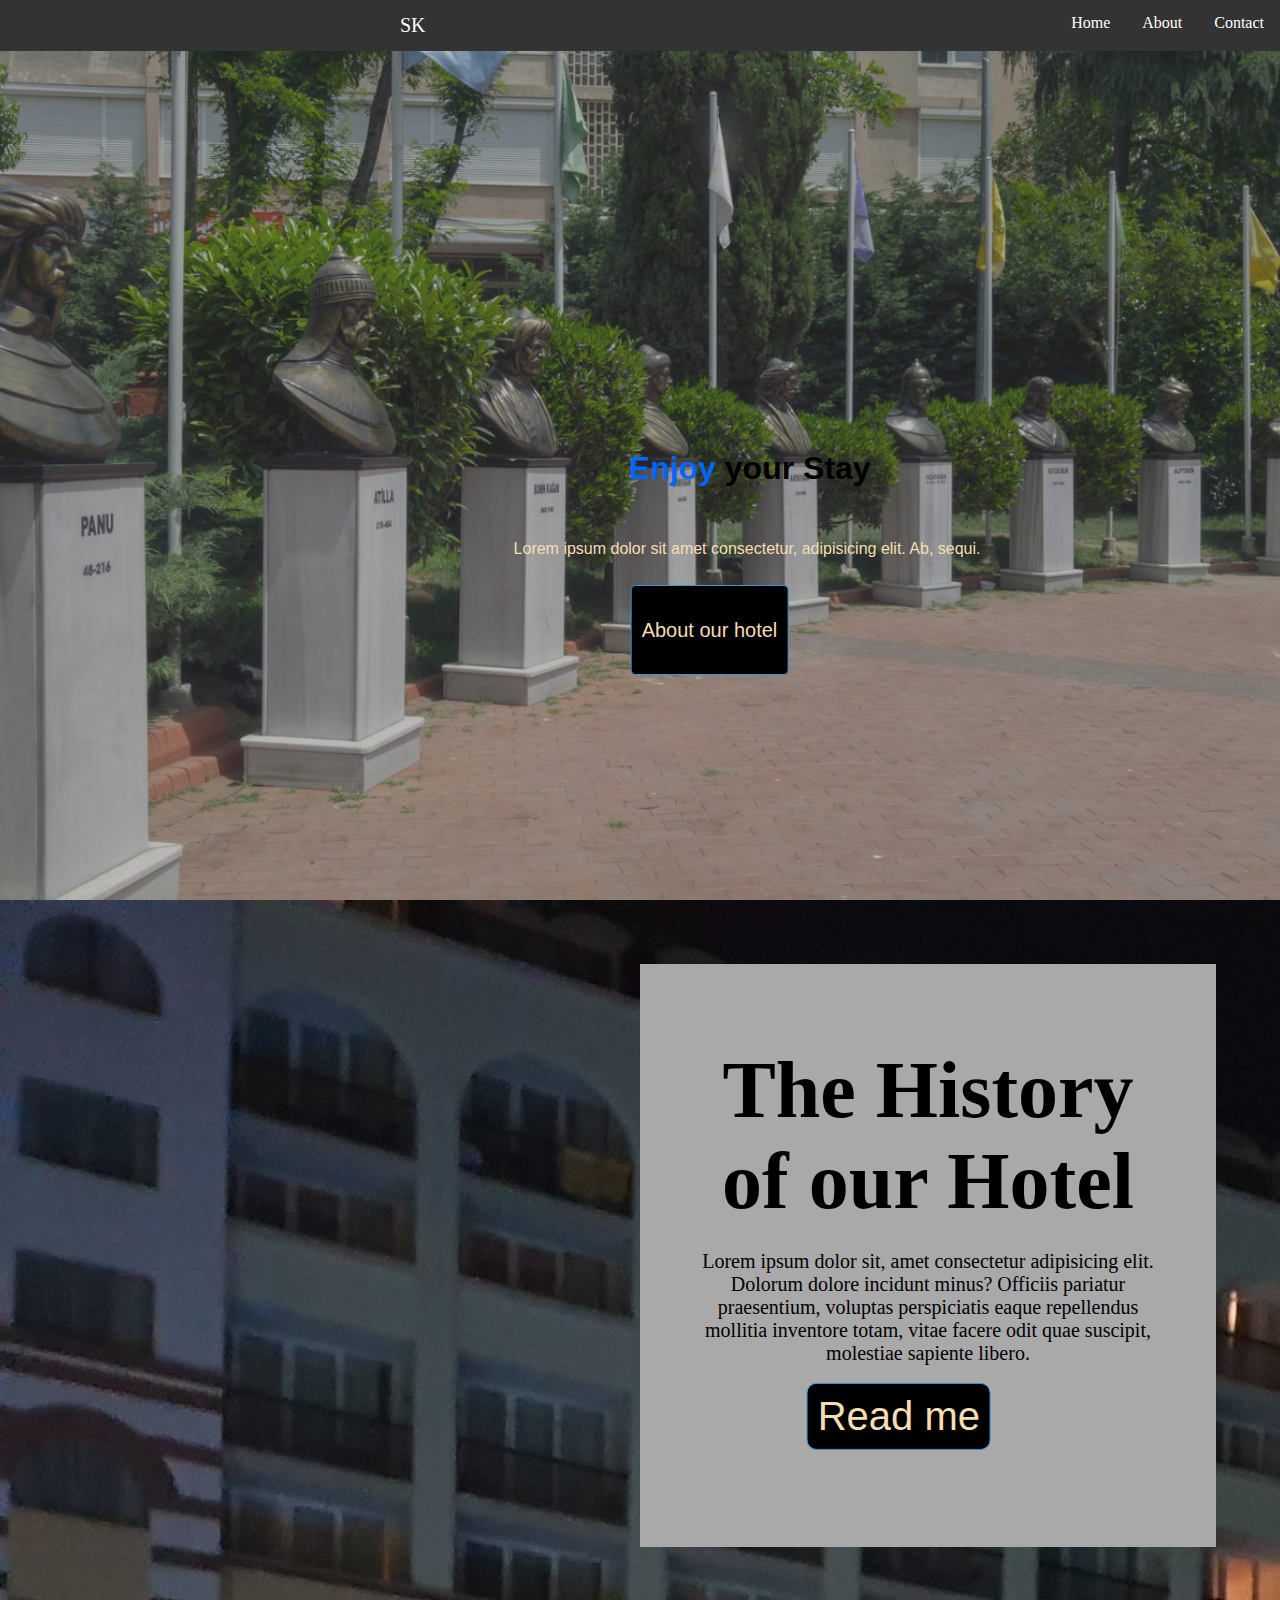
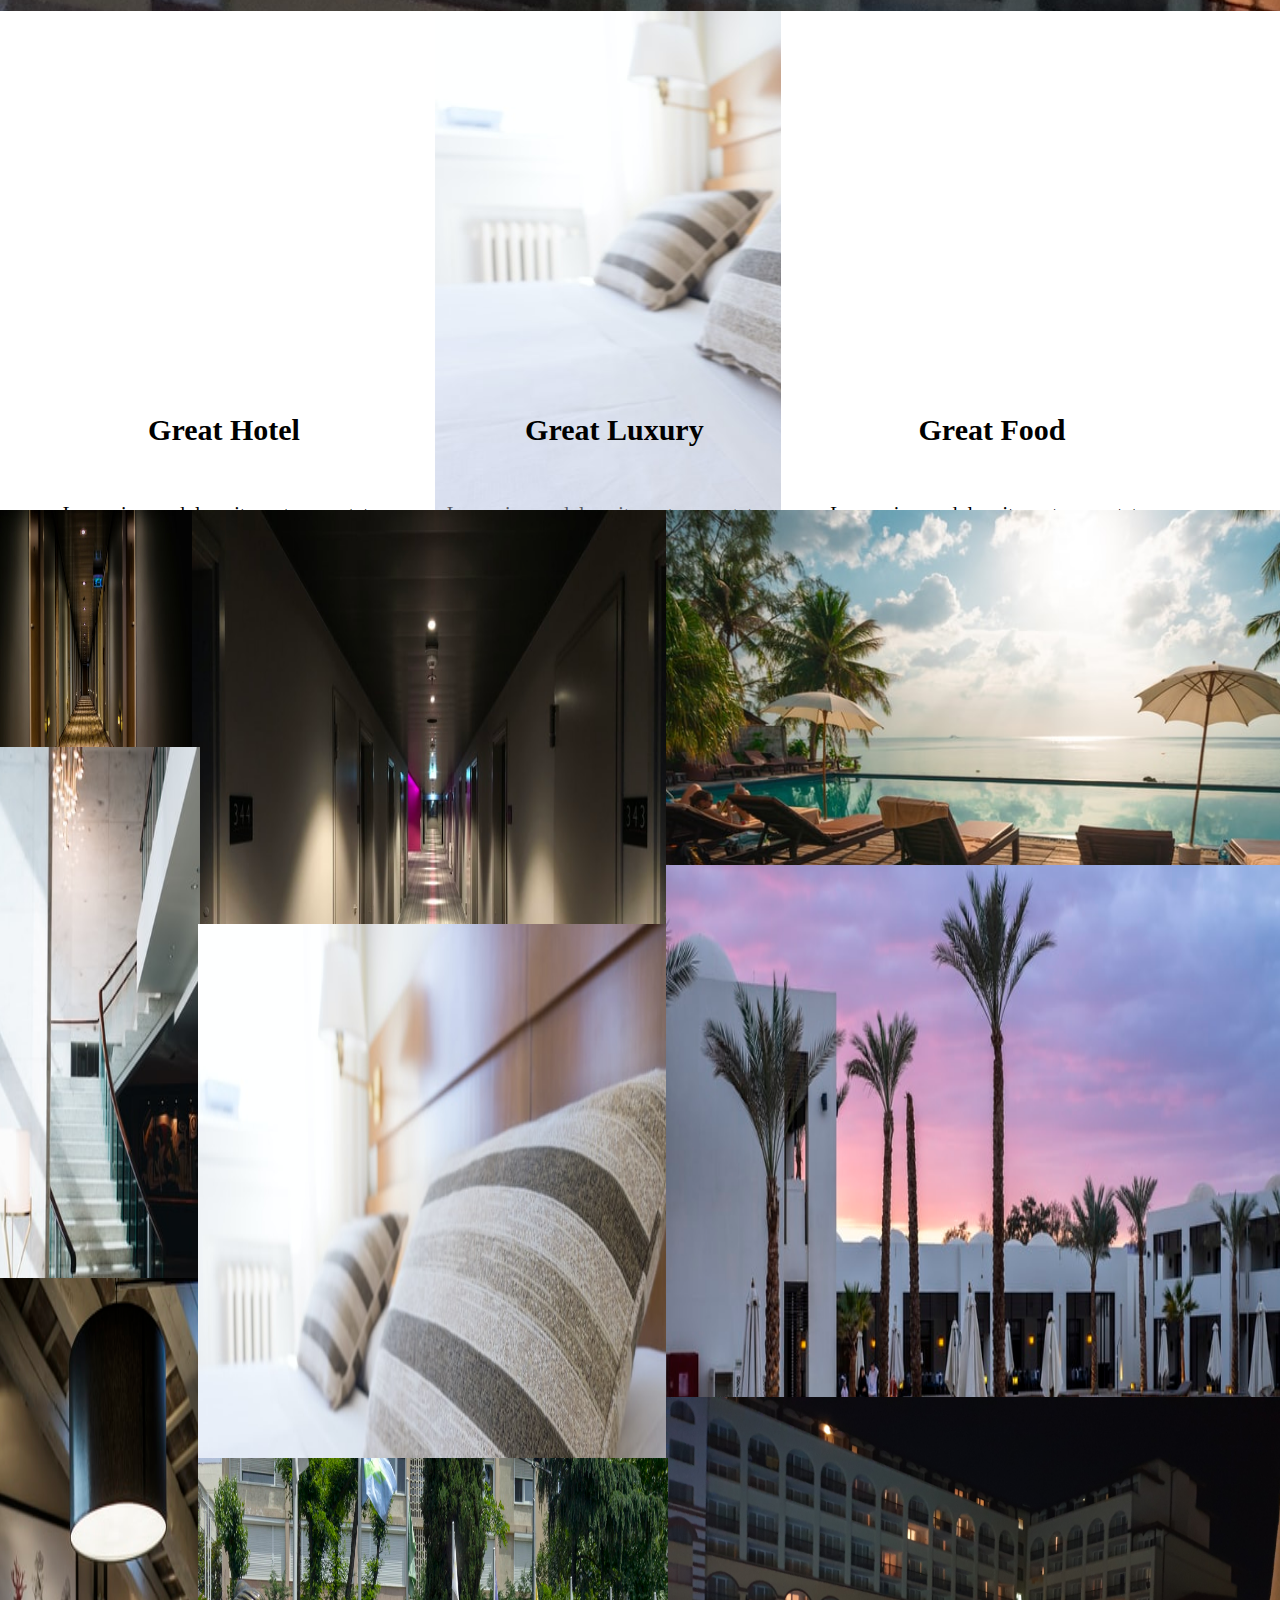
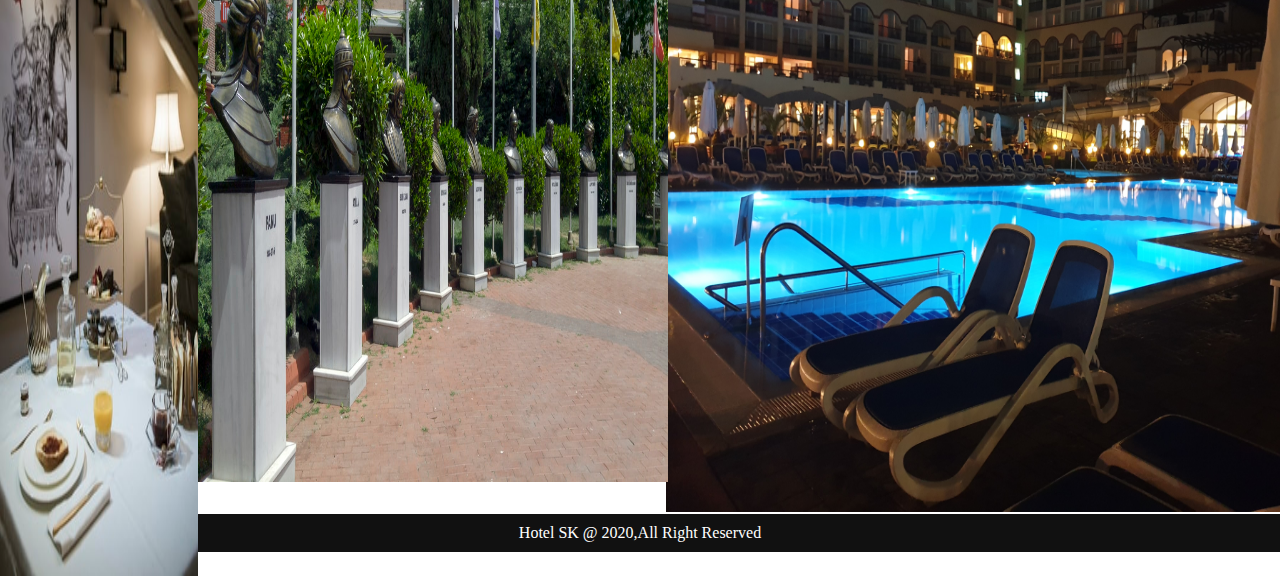
<file: index.html>
<!DOCTYPE html>
<html lang="en">
<head>
    <meta charset="UTF-8">
    <meta name="viewport" content="width=device-width, initial-scale=1.0">
    <meta name="description" content="This ur first project | Hotel web | Project_01">
    <meta name="keywords" content="Html5 , CSS , Hotel web , Project_01">
    <title>Hotel</title>
    <link rel="stylesheet" href="style.css">
    <link rel="stylesheet" href="mob.css">
    <link rel="stylesheet" href="indexTablet.css">
</head>
<body>
    
    <!-- front site -->
    <section class="sec_1">
        <div class="box">
            <!-- <img src="Home_page.jpg" alt="" width="500"height="500"> -->
            <!-- Header -->
            <nav class="nav" >
                <ul id="nav">
                    <li class="name"> <a href="#name" class="nav-header"> SK</a></li>
                    <li class="nav-item"> <a href="./contact.html" class="nav-link">Contact</a> </li> 
                    <li class="nav-item"> <a href="./About.html" class="nav-link">About</a></li>
                    <li class="nav-item"> <a href="./index.html" class="nav-link">Home</a></li>
                </ul>
            </nav><br>
            <!-- heading -->
            <h1 class="header" ><span class="cls">Enjoy</span> your Stay</h1><br>
            <p class="para">Lorem ipsum dolor sit amet consectetur, adipisicing elit. Ab, sequi.</p><br>
            <a href="./About.html"><button class="btn">About our hotel</button></a>
        </div>
    </section>

    <!--Middle part  -->
    <section class="sec_2">
        <div class="container">
            <h1><span>The History</span> of our Hotel</h1>
            <p>Lorem ipsum dolor sit, amet consectetur adipisicing elit. Dolorum dolore incidunt minus? Officiis pariatur praesentium, voluptas perspiciatis eaque repellendus mollitia inventore totam, vitae facere odit quae suscipit, molestiae sapiente libero.</p>
            <br>
            <a href="./About.html">
                <button>Read me</button>
            </a>
        </div>
        <div class="container_2"> 
        </div>
    </section>

    <!-- container part -->
    <section class="sec_3">
        <div id="sec_3">
            <h4 class="hh">Great Hotel</h4>
            <p class="hotel">
                Lorem ipsum dolor, sit amet consectetur adipisicing elit. Reprehenderit, quas? Non explicabo repudiandae illum similique laudantium dolore architecto odio corporis.
            </p>
            <h4 class="hl">Great Luxury</h4>
            <p class="luxury">
                Lorem ipsum dolor, sit amet consectetur adipisicing elit. Saepe quasi accusantium incidunt voluptas quibusdam possimus atque et eius corporis blanditiis.
            </p>
            <h4 class="hf">Great Food</h4>
            <p class="crockery">
                Lorem, ipsum dolor sit amet consectetur adipisicing elit. Accusamus assumenda soluta tempora excepturi consequatur laboriosam alias impedit fugit fuga modi!
            </p>
        </div>
     </section>
     
     <!-- images -->
    <section class="sec_5">
        <div class="column">
            <img src="walk.jpg" alt="" class="img_1" width="300" height="300">
            <img src="joging.jpg" alt="" class="img_2" width="300" height="300"> 
            <img src="li.jpg" alt="" class="img_3" width="300" height="300">
            <img src="res.jpg" alt="" class="img_4" width="300" height="300">
            <img src="room.jpg" alt="" class="img_5" width="300" height="300">
            <img src="bedroom.jpg" alt="" class="img_6" width="300" height="300">
            <img src="Hotel.jpg" alt=""  class="img_7" width="300" height="300">
            <img src="Home page.jpg" alt="" class="img_8" width="300" height="300">
            <img src="hotelRoom.jpg" alt="" class="img_9" width="300" height="300">
        </div>
    </section>

    <!-- Footer --> 
    <section class="sec_4">
        <footer>
            <footer>Hotel SK @ 2020,All Right Reserved </footer>
        </footer>
    </section>
    
    <!-- Javascript part for navbar -->
    <script type="text/javascript">
        var nav =document.getElementById('nav');
        window.onscroll=function(){
            if(window.pageYOffset>100){
                nav.style.position="fixed";
                nav.style.top=0;
            }
            else{
                box.style.position="absolute";
                box.style.top=100;
            }
        }
    </script>
</body>
</html>
</file>
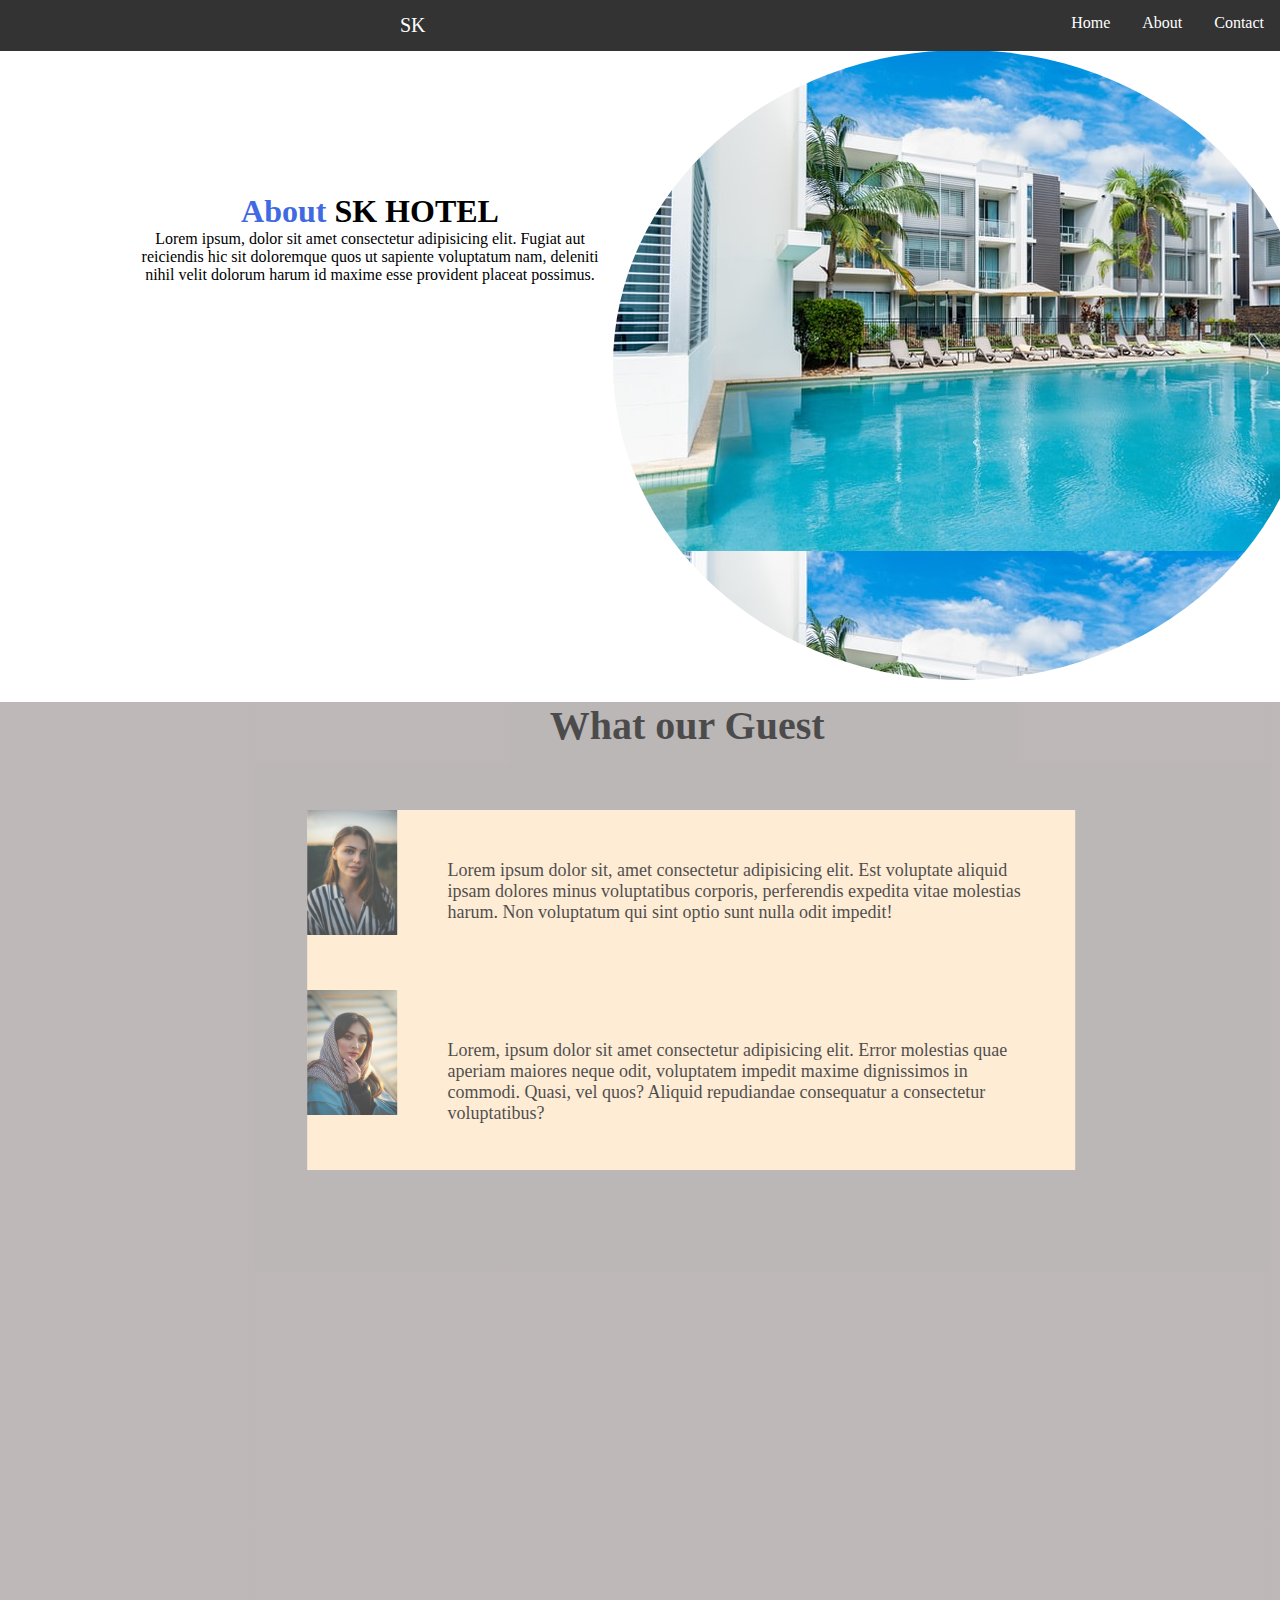
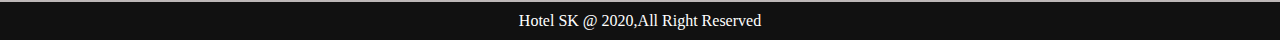
<file: About.html>
<!DOCTYPE html>
<html lang="en">
<head>
    <meta charset="UTF-8">
    <meta name="viewport" content="width=device-width, initial-scale=1.0">
    <title>Hotel</title>
    <link rel="stylesheet" href="aboutstyle.css">
    <link rel="stylesheet" href="Aboutmob.css">
    <link rel="stylesheet" href="aboutTablet.css">
</head>
<body>
    <section id="sec_1">
        <div class="box">
            <!-- navbar -->
            <nav class="nav" >
                <ul id="nav">
                    <li class="name"> <a href="#name" class="nav-header"> SK</a></li>
                    <li class="nav-item"> <a href="./contact.html" class="nav-link">Contact</a> </li> 
                    <li class="nav-item"> <a href="./About.html" class="nav-link">About</a></li>
                    <li class="nav-item"> <a href="./index.html" class="nav-link">Home</a></li>
                </ul>
            </nav><br>
        </div>
        <div class="para">
            <div class="heading">
                <h1 class="h1"><span class="text_primary">About</span> SK HOTEL</h1>
                <p>Lorem ipsum, dolor sit amet consectetur adipisicing elit. Fugiat aut reiciendis hic sit doloremque quos ut sapiente voluptatum nam, deleniti nihil velit dolorum harum id maxime esse provident placeat possimus.</p>
            </div>
            <div class="img"></div>
        </div>
    </section>
    <section id="sec_3">
        <div class="img_1">
            <h1>What our Guest</h1>
            <div class="cmnt">
                <img src="cute.jpg" alt="" class="cute" width="100px" height="125px">
                <p class="para">Lorem ipsum dolor sit, amet consectetur adipisicing elit. Est voluptate aliquid ipsam dolores minus voluptatibus corporis, perferendis expedita vitae molestias harum. Non voluptatum qui sint optio sunt nulla odit impedit!</p>
            </div>
            <div class="cmnt">
                <img src="outstanding.jpg" alt="" class="cute" width="100px" height="125px">
                <p class="para">Lorem, ipsum dolor sit amet consectetur adipisicing elit. Error molestias quae aperiam maiores neque odit, voluptatem impedit maxime dignissimos in commodi. Quasi, vel quos? Aliquid repudiandae consequatur a consectetur voluptatibus?</p>
            </div>
        </div>
    </section>

    <!-- Footer --> 
    <section class="sec_4">
        <footer>
            <footer>Hotel SK @ 2020,All Right Reserved </footer>
        </footer>
    </section>

    <!-- Javascript part for navbar -->
    <script type="text/javascript">
        var nav =document.getElementById('nav');
        window.onscroll=function(){
            if(window.pageYOffset>100){
                nav.style.position="fixed";
                nav.style.top=0;
            }
            else{
                box.style.position="absolute";
                box.style.top=100;
            }
        }
    </script>
</body>
</html>
</file>
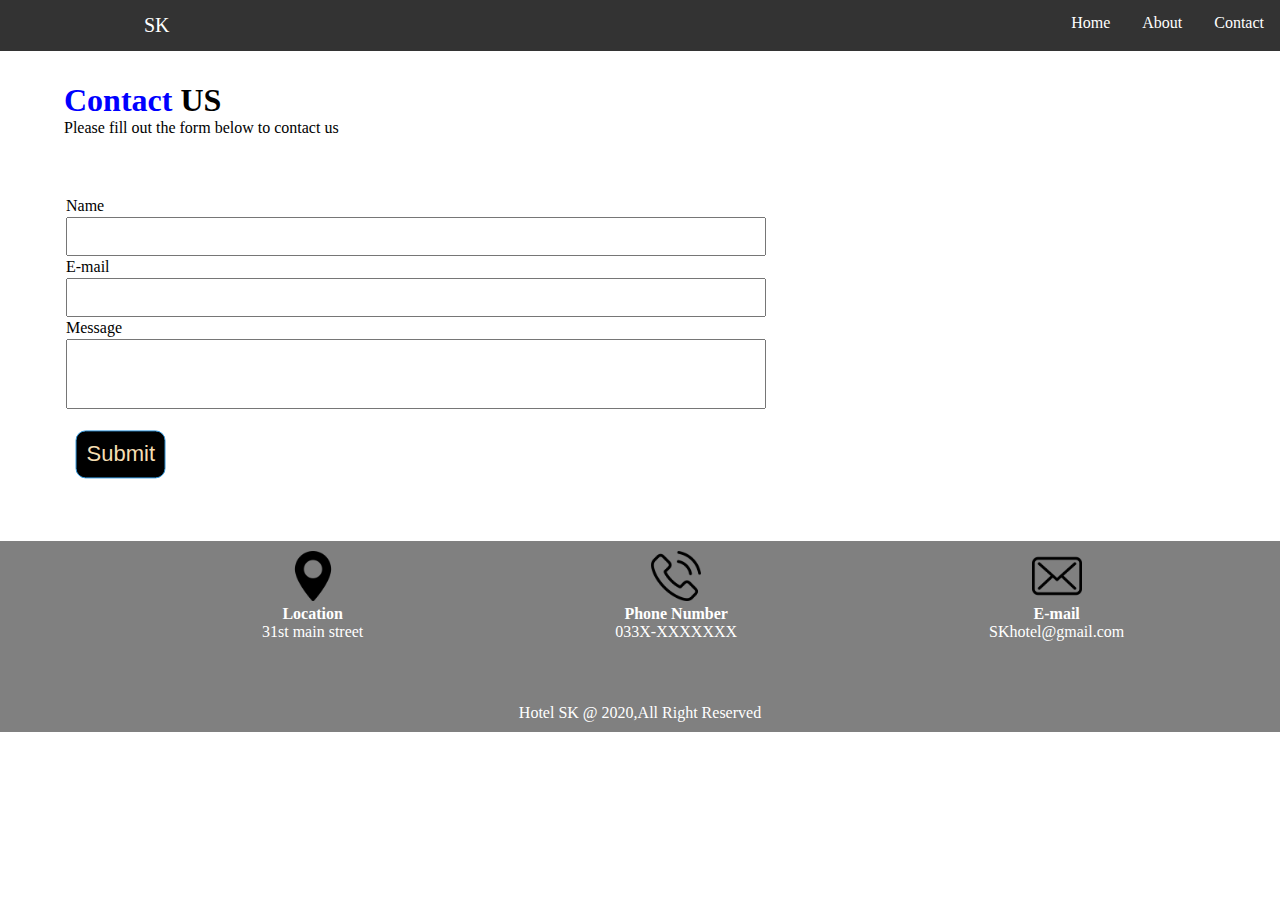
<file: contact.html>
<!DOCTYPE html>
<html lang="en">
<head>
    <meta charset="UTF-8">
    <meta name="viewport" content="width=device-width, initial-scale=1.0">
    <title>Hotel</title>
    <link rel="stylesheet" href="contact.css">
    <link rel="stylesheet" href="contactmob.css">
    <link rel="stylesheet" href="contacttab.css">
</head>
<body>
    <section class="sec_1">
        <div class="box">
            <!-- <img src="Home_page.jpg" alt="" width="500"height="500"> -->
            <!-- Header -->
            <nav class="nav" >
                <ul id="nav">
                    <li class="name"> <a href="#name" class="nav-header"> SK</a></li>
                    <li class="nav-item"> <a href="./contact.html" class="nav-link">Contact</a> </li> 
                    <li class="nav-item"> <a href="./About.html" class="nav-link">About</a></li>
                    <li class="nav-item"> <a href="./index.html" class="nav-link">Home</a></li>
                </ul>
            </nav><br>
        </div>
    </section>

    <section id="sec_2">
        <div class="h">
            <h1><span class="text-primary"> Contact </span>US</h1>
            <p>Please fill out the form below to contact us</p>
        </div>
        <form>
            <table>
                <tr>
                    <td>
                        <label for="Name">Name</label>
                    </td>
                </tr>
                <tr>
                    <td>
                        <input type="text" id="name" class="name1">
                    </td>
                </tr>
                <tr>
                    <td>
                        <label for="email">E-mail</label>
                    </td>
                </tr>
                <tr>
                    <td>
                        <input type="text" id="email" class="name1">
                    </td>
                </tr>
                <tr>
                    <td>
                        <label for="message">Message</label>
                    </td>
                </tr>
                <tr>
                    <td>
                        <input type="textarea" id="message" class="name1m">
                    </td>
                </tr>
                <tr>
                    <td>
                        <button class="btn">Submit</button>
                    </td>
                </tr>
            </table>
        </form>
    </section>
<!-- Footer --> 
<section class="sec_4">
    <footer>
        <div class="foter">
            <div class="img">
                <img src="location.png" alt="" width="50px" height="50px" class="loc">
                <h4>Location</h4>
                <p>31st main street </p>
            </div>
            <div class="img">
                <img src="phone-call.png" alt="" width="50px" height="50px">
                <h4>Phone Number</h4>
                <p>033X-XXXXXXX</p>
            </div>
            <div class="img">
                <img src="envelope.png" alt="" width="50px" height="50px">
                <h4>E-mail</h4>
                <p>SKhotel@gmail.com</p>
            </div>
        </div>
        <footer>Hotel SK @ 2020,All Right Reserved </footer>
    </footer>
</section>
    <!-- Javascript part for navbar -->
    <script type="text/javascript">
        var nav =document.getElementById('nav');
        window.onscroll=function(){
            if(window.pageYOffset>100){
                nav.style.position="fixed";
                nav.style.top=0;
            }
            else{
                box.style.position="absolute";
                box.style.top=100;
            }
        }
    </script>
</body>
</html>
</file>
<file: style.css>
/* $desktop:1200px;  */
/* $tablet:992px; */
/* $phone:500px; */

/* Body */
* {
  padding: 0%;
  margin: 0%;
  box-sizing: border-box;
}

.sec_1 {
  padding: 0%, 100;
  background-image: url("Home page.jpg");
  background-repeat: no-repeat;
  background-position: center;
  background-size: cover;
  height: 100vh;
  width: 100%;
  align-items: center;
}

/* ul part of sec_1 */
ul {
  list-style-type: none;
  margin: 0;
  padding: 0%;
  overflow: hidden;
  background-color: #333;
  z-index: 10000;
  position: absolute;
  width: 100%;
}

/* li of sec_1 */
li a {
  display: block;
  color: white;
  text-align: right;
  padding: 14px 16px;
  text-decoration: none;
  float: right;
}

/* class of navbar */
.name {
  float: left;
  padding-left: 30%;
  font-size: 20px;
}

/* hover in home about and contact */
li a:hover {
  background-color: #111;
}

/* Heading */
.header {
  margin: 0%;
  position: absolute;
  top: 50%;
  bottom: 50%;
  transform: translate(260%, -50%);
  font-weight: bold;
  font-size: 32px;
  font-family: "Segoe UI", Tahoma, Geneva, Verdana, sans-serif;
}

/* paragraph */
.para {
  margin: 0%;
  position: absolute;
  top: 60%;
  bottom: 50%;
  transform: translate(110%, -50%);
  font-family: "Segoe UI", Tahoma, Geneva, Verdana, sans-serif;
  color: wheat;
}

/* button */
.btn {
  margin: 0%;
  position: absolute;
  top: 70%;
  bottom: 20%;
  transform: translate(400%, -50%);
  padding: 10px;
  border-radius: 5px;
  font-family: "Segoe UI", Tahoma, Geneva, Verdana, sans-serif;
  color: wheat;
  background-color: black;
  border: 1px solid #3498db;
  font-size: 20px;
  cursor: pointer;
  overflow: hidden;
}

/*button hover */
.btn:hover {
  color: #fff;
}

.btn::before {
  content: "";
  position: absolute;
  left: 0%;
  width: 100%;
  height: 0;
  background: #3498db;
  z-index: -1;
  transition: 0.8s;
  top: 0;
  border-radius: 0, 0, 50%, 50%;
}

.btn:hover::before {
  height: 180%;
}

.box {
  position: relative;
  width: 100%;
  height: 100%;
  margin: 0%;
  padding: 0;
  background: rgba(80, 77, 77, 0.4);
}

.cls {
  color: #0066ff;
  font-family: arial;
  font-size: 32px;
  font-weight: bold;
}

.container {
  text-align: right;
  padding: 5%;
  background-color: darkgrey;
  margin-left: 50%;
}

.container h1 {
  text-align: center;
  padding: 5%;
  font-size: 80px;
  font-weight: bold;
  font-family: "Merriweather", serif;
}

.container p {
  text-align: center;
  font-size: 20px;
  font-family: "Sansita Swashed", cursive;
}

.container button {
  font-size: 40px;
  padding: 10px;
  border-radius: 10px;
  margin: 20px;
  transform: translate(-80%, -30%);
  font-family: "Segoe UI", Tahoma, Geneva, Verdana, sans-serif;
  color: wheat;
  background-color: black;
  border: 1px solid #3498db;
  cursor: pointer;
  overflow: hidden;
}

.container button:hover {
  color: #fff;
}

.container button::before {
  content: "";
  position: absolute;
  left: 0%;
  width: 100%;
  height: 0;
  background: #3498db;
  z-index: -1;
  transition: 0.8s;
  top: 0;
  border-radius: 0, 0, 50%, 50%;
}

.container button:hover::before {
  height: 180%;
}

.sec_2 {
  /* margin-right: 50%; */
  padding: 5%;
  /* margin-bottom: 100%; */
  background-image: url("Hotel.jpg");
  width: 100%;
  /* height: 50%; */
  background-repeat: no-repeat;
  background-image: linear-gradient(#270505, 255, 0.3);
}

.hotel {
  background-image: url("hotelLogo.png");
  background-position: center;
  position: absolute;
  background-repeat: no-repeat;
  top: 228%;
  text-align: center;
  margin: 0%;
  padding: 4%;
  width: 35%;
  height: 98%;
  font-family: "Sansita Swashed", cursive;
  font-size: 20px;
}

.crockery {
  background-image: url("Crockery.jpg");
  background-position: center;
  position: absolute;
  background-repeat: no-repeat;
  top: 228%;
  text-align: center;
  margin-left: 60%;
  padding: 4%;
  width: 35%;
  height: 105%;
  font-family: "Sansita Swashed", cursive;
  font-size: 20px;
}

.luxury {
  background-image: url("tajMahal.jpg");
  opacity: 0.6;
  background-position: center;
  position: absolute;
  background-repeat: no-repeat;
  top: 228%;
  text-align: center;
  margin-left: 30%;
  padding: 4%;
  width: 35%;
  height: 98%;
  font-family: "Sansita Swashed", cursive;
  font-size: 20px;
}

.hh {
  position: absolute;
  background-repeat: no-repeat;
  top: 218%;
  text-align: center;
  margin-left: 0%;
  padding: 4%;
  width: 35%;
  height: 60%;
  font-family: "Sansita Swashed", cursive;
  font-size: 30px;
}

.hl {
  position: absolute;
  top: 218%;
  text-align: center;
  margin-left: 33%;
  padding: 4%;
  width: 30%;
  height: 60%;
  font-family: "Sansita Swashed", cursive;
  font-size: 30px;
}

.hf {
  position: absolute;
  top: 218%;
  text-align: center;
  margin-left: 60%;
  padding: 4%;
  width: 35%;
  height: 60%;
  font-family: "Sansita Swashed", cursive;
  font-size: 30px;
}

.sec_4 {
  background-color: #111;
  color: white;
  padding: 10px;
  text-align: center;
  margin-top: 108%;
}

.sec_5 {
  background-image: url("bedroom.jpg");
  background-repeat: no-repeat;
  margin-top: 0%;
  margin-left: 34%;
  padding: 4%;
  width: 27%;
  height: 80vh;
}

.img_1 {
  height: 40%;
  width: 17%;
  max-width: 688px;
  position: absolute;
  margin-left: -40%;
  margin-top: 35%;
  flex: 25%;
}

.img_2 {
  width: 37%;
  height: 70%;
  max-width: 700px;
  position: absolute;
  margin-left: -23%;
  margin-top: 35%;
  flex: 25%;
}

.img_3 {
  width: 48%;
  height: 60%;
  max-width: 748px;
  position: absolute;
  margin-left: 14%;
  margin-top: 35%;
  flex: 25%;
}

.img_4 {
  width: 48%;
  height: 90%;
  float: left;
  max-width: 748px;
  position: absolute;
  margin-left: 14%;
  margin-top: 62.7%;
  flex: 25%;
}

.img_5 {
  width: 18%;
  height: 90%;
  float: left;
  max-width: 700px;
  position: absolute;
  margin-left: -40.4%;
  margin-top: 53.5%;
  flex: 25%;
}

.img_6 {
  width: 36.5%;
  height: 90%;
  float: left;
  max-width: 700px;
  position: absolute;
  margin-left: -22.5%;
  margin-top: 67.3%;
  flex: 25%;
}

.img_7 {
  width: 63%;
  height: 79.4%;
  float: left;
  max-width: 719px;
  position: absolute;
  margin-left: 14%;
  margin-top: 104.3%;
  flex: 25%;
}

.img_8 {
  width: 37%;
  height: 69.4%;
  float: left;
  max-width: 700px;
  position: absolute;
  margin-left: -22.8%;
  margin-top: 109%;
  flex: 25%;
}

.img_9 {
  width: 15.5%;
  height: 99.7%;
  float: left;
  max-width: 700px;
  position: absolute;
  margin-left: -38%;
  margin-top: 95%;
  flex: 25%;
}
</file>
<file: mob.css>
@media (max-width: 600px) {
  .sec_1 {
    padding: 0%, 100;
    background-image: url("Home page.jpg") no-repeat center center/cover;
    height: 100vh;
    display: flex;
    width: 100vw;
    align-items: center;
  }

  ul {
    list-style-type: none;
    margin: 0;
    padding: 0;
    overflow: hidden;
    background-color: #333;
    z-index: 10000;
    position: absolute;
    width: 100vw;
    padding-right: 5%;
  }

  li a {
    display: block;
    color: white;
    text-align: right;
    padding: 10px 10px;
    text-decoration: none;
    float: right;
    /* padding-right: 2%; */
  }

  .header {
    margin: 0%;
    position: absolute;
    top: 40%;
    bottom: 50%;
    transform: translate(30%, -50%);
    font-weight: bold;
    font-size: 32px;
    font-family: "Segoe UI", Tahoma, Geneva, Verdana, sans-serif;
  }
  .para {
    margin: 0%;
    position: absolute;
    top: 45%;
    bottom: 50%;
    transform: translate(2%, -50%);
    font-family: "Segoe UI", Tahoma, Geneva, Verdana, sans-serif;
    color: wheat;
    font-size: 15px;
  }
  .btn {
    margin: 0%;
    position: absolute;
    top: 55%;
    bottom: 35%;
    transform: translate(50%, -50%);
    padding: 10px;
    border-radius: 5px;
    font-family: "Segoe UI", Tahoma, Geneva, Verdana, sans-serif;
    color: wheat;
    background-color: black;
    border: 1px solid #3498db;
    font-size: 20px;
    cursor: pointer;
    overflow: hidden;
  }
  .container {
    text-align: center;
    padding: 5%;
    background-color: darkgrey;
    margin-left: 10%;
  }
  .container h1 {
    text-align: center;
    padding: 2%;
    font-size: 67.9px;
    font-weight: bold;
    font-family: "Merriweather", serif;
  }
  .container p {
    text-align: center;
    font-size: 15px;
    font-family: "Sansita Swashed", cursive;
  }

  .container button {
    font-size: 20px;
    padding: 10px;
    border-radius: 10px;
    margin: 10px;
    transform: translate(-5%, -30%);
    font-family: "Segoe UI", Tahoma, Geneva, Verdana, sans-serif;
    color: wheat;
    background-color: black;
    border: 1px solid #3498db;
    cursor: pointer;
    overflow: hidden;
  }

  .hh {
    position: absolute;
    background-repeat: no-repeat;
    top: 208%;
    text-align: center;
    margin-left: 0%;
    padding: 2%;
    width: 35%;
    height: 60%;
    font-family: "Sansita Swashed", cursive;
    font-size: 20px;
  }
  .hl {
    position: absolute;
    top: 208%;
    text-align: center;
    margin-left: 30%;
    padding: 2%;
    width: 35%;
    height: 60%;
    font-family: "Sansita Swashed", cursive;
    font-size: 20px;
  }
  .hf {
    position: absolute;
    top: 208%;
    text-align: center;
    margin-left: 60%;
    padding: 2%;
    width: 35%;
    height: 60%;
    font-family: "Sansita Swashed", cursive;
    font-size: 20px;
  }
  .hotel {
    background-image: url("hotelLogo.png");
    background-position: center;
    position: absolute;
    background-repeat: no-repeat;
    top: 220%;
    text-align: center;
    margin: 0%;
    padding: 2%;
    width: 35%;
    height: 90%;
    font-family: "Sansita Swashed", cursive;
    font-size: 10px;
  }
  .luxury {
    background-image: url("tajMahal.jpg");
    opacity: 0.6;
    background-position: center;
    position: absolute;
    background-repeat: no-repeat;
    top: 220%;
    text-align: center;
    margin-left: 30%;
    padding: 2%;
    width: 30%;
    height: 90%;
    font-family: "Sansita Swashed", cursive;
    font-size: 10px;
  }
  .crockery {
    background-image: url("Crockery.jpg");
    background-position: center;
    position: absolute;
    background-repeat: no-repeat;
    top: 220%;
    text-align: center;
    margin-left: 60%;
    padding: 2%;
    width: 35%;
    height: 110%;
    font-family: "Sansita Swashed", cursive;
    font-size: 10px;
  }
  .sec_5 {
    background-image: url("bedroom.jpg");
    background-repeat: no-repeat;
    margin-top: 10%;
    margin-left: 34%;
    padding: 4%;
    width: 22%;
    height: 60vh;
  }
  .img_1 {
    height: 40%;
    width: 40%;
    max-width: 700px;
    position: absolute;
    margin-left: -40%;
    margin-top: 100%;
    flex: 25%;
  }
  .img_2 {
    width: 63%;
    height: 45%;
    max-width: 500px;
    position: absolute;
    margin-left: -0%;
    margin-top: 100%;
    flex: 25%;
  }
  .img_3 {
    width: 62%;
    height: 30%;
    max-width: 648px;
    position: absolute;
    margin-left: 0%;
    margin-top: 175%;
    flex: 25%;
  }
  .img_4 {
    width: 5048%;
    height: 59.7%;
    float: left;
    max-width: 200px;
    position: absolute;
    margin-left: -40%;
    margin-top: 150%;
    flex: 25%;
  }
  .img_5 {
    width: 50%;
    height: 90%;
    float: left;
    max-width: 235px;
    position: absolute;
    margin-left: -40%;
    margin-top: 225%;
    flex: 25%;
  }
  .img_6 {
    width: 53%;
    height: 60%;
    float: left;
    max-width: 540px;
    position: absolute;
    margin-left: 8.5%;
    margin-top: 225%;
    flex: 25%;
  }
  .img_7 {
    width: 53%;
    height: 30%;
    float: left;
    max-width: 648px;
    position: absolute;
    margin-left: 8.5%;
    margin-top: 301%;
    flex: 25%;
  }
  .img_8 {
    width: 50%;
    height: 60.4%;
    float: left;
    max-width: 500px;
    position: absolute;
    margin-left: -40%;
    margin-top: 339%;
    flex: 25%;
  }
  .img_9 {
    width: 53%;
    height: 60.4%;
    float: left;
    max-width: 648px;
    position: absolute;
    margin-left: 8.5%;
    margin-top: 339%;
    flex: 25%;
  }
  .sec_4 {
    background-color: #111;
    color: white;
    padding: 10px;
    text-align: center;
    margin-top: 343.5%;
    width: 100vw;
  }
}
</file>
<file: indexTablet.css>
@media (min-width: 601px) and (max-width: 768px) {
  ul {
    list-style-type: none;
    margin: 0;
    padding: 0;
    overflow: hidden;
    background-color: #333333;
    z-index: 10000;
    position: absolute;
    width: 100%;
  }
  .header {
    margin: 0%;
    position: absolute;
    top: 50%;
    bottom: 50%;
    transform: translate(105%, -50%);
    font-weight: bold;
    font-size: 32px;
    font-family: "Segoe UI", Tahoma, Geneva, Verdana, sans-serif;
  }
  .para {
    margin: 0%;
    position: absolute;
    top: 60%;
    bottom: 50%;
    transform: translate(33%, -50%);
    font-family: "Segoe UI", Tahoma, Geneva, Verdana, sans-serif;
    color: wheat;
    font-size: 15px;
  }
  .btn {
    margin: 4%;
    position: absolute;
    top: 75%;
    bottom: 10%;
    transform: translate(171%, -190%);
    padding: 5px;
    border-radius: 5px;
    font-family: "Segoe UI", Tahoma, Geneva, Verdana, sans-serif;
    color: wheat;
    background-color: black;
    border: 1px solid #3498db;
    font-size: 20px;
    cursor: pointer;
    overflow: hidden;
  }
  .container {
    text-align: center;
    padding: 5%;
    background-color: darkgrey;
    margin-left: 10%;
  }
  .container h1 {
    text-align: center;
    padding: 2%;
    font-size: 67.9px;
    font-weight: bold;
    font-family: "Merriweather", serif;
  }
  .container p {
    text-align: center;
    font-size: 15px;
    font-family: "Sansita Swashed", cursive;
  }

  .container button {
    font-size: 20px;
    padding: 10px;
    border-radius: 10px;
    margin: 10px;
    transform: translate(-5%, -30%);
    font-family: "Segoe UI", Tahoma, Geneva, Verdana, sans-serif;
    color: wheat;
    background-color: black;
    border: 1px solid #3498db;
    cursor: pointer;
    overflow: hidden;
  }

  .hh {
    position: absolute;
    background-repeat: no-repeat;
    top: 195%;
    text-align: center;
    margin-left: 0%;
    padding: 4%;
    width: 30%;
    height: 60%;
    font-family: "Sansita Swashed", cursive;
    font-size: 30px;
  }
  .hl {
    position: absolute;
    top: 195%;
    text-align: center;
    margin-left: 30%;
    padding: 4%;
    width: 30%;
    height: 60%;
    font-family: "Sansita Swashed", cursive;
    font-size: 30px;
  }
  .hf {
    position: absolute;
    top: 195%;
    text-align: center;
    margin-left: 60%;
    padding: 4%;
    width: 30%;
    height: 60%;
    font-family: "Sansita Swashed", cursive;
    font-size: 30px;
  }
  .hotel {
    background-image: url("hotelLogo.png");
    background-position: center;
    position: absolute;
    background-repeat: no-repeat;
    top: 215%;
    text-align: center;
    margin: 0%;
    padding: 2%;
    width: 35%;
    height: 90%;
    font-family: "Sansita Swashed", cursive;
    font-size: 18px;
  }
  .luxury {
    background-image: url("tajMahal.jpg");
    opacity: 0.6;
    background-position: center;
    position: absolute;
    background-repeat: no-repeat;
    top: 215%;
    text-align: center;
    margin-left: 30%;
    padding: 4%;
    width: 35%;
    height: 95%;
    font-family: "Sansita Swashed", cursive;
    font-size: 18px;
  }
  .crockery {
    background-image: url("Crockery.jpg");
    background-position: center;
    position: absolute;
    background-repeat: no-repeat;
    top: 215%;
    text-align: center;
    margin-left: 60%;
    padding: 4%;
    width: 35%;
    height: 118%;
    font-family: "Sansita Swashed", cursive;
    font-size: 18px;
  }
  .sec_5 {
    background-image: url("bedroom.jpg");
    background-repeat: no-repeat;
    margin-top: 10%;
    margin-left: 34%;
    padding: 4%;
    width: 22%;
    height: 60vh;
  }
  .img_1 {
    height: 40%;
    width: 40%;
    max-width: 600px;
    position: absolute;
    margin-left: -40%;
    margin-top: 72%;
    flex: 25%;
  }
  .img_2 {
    width: 62%;
    height: 60%;
    max-width: 500px;
    position: absolute;
    margin-left: -0%;
    margin-top: 72%;
    flex: 25%;
  }
  .img_3 {
    width: 62%;
    height: 40%;
    max-width: 648px;
    position: absolute;
    margin-left: 0%;
    margin-top: 120%;
    flex: 25%;
  }
  .img_4 {
    width: 40%;
    height: 59.7%;
    float: left;
    max-width: 500px;
    position: absolute;
    margin-left: -40%;
    margin-top: 104%;
    flex: 25%;
  }
  .img_5 {
    width: 40%;
    height: 90%;
    float: left;
    max-width: 500px;
    position: absolute;
    margin-left: -40%;
    margin-top: 152%;
    flex: 25%;
  }
  .img_6 {
    width: 62%;
    height: 60%;
    float: left;
    max-width: 540px;
    position: absolute;
    margin-left: 0%;
    margin-top: 152%;
    flex: 25%;
  }
  .img_7 {
    width: 62%;
    height: 30%;
    float: left;
    max-width: 648px;
    position: absolute;
    margin-left: 0%;
    margin-top: 200%;
    flex: 25%;
  }
  .img_8 {
    width: 50%;
    height: 60.4%;
    float: left;
    max-width: 500px;
    position: absolute;
    margin-left: -40%;
    margin-top: 224%;
    flex: 25%;
  }
  .img_9 {
    width: 53.6%;
    height: 60.4%;
    float: left;
    max-width: 648px;
    position: absolute;
    margin-left: 8.5%;
    margin-top: 224%;
    flex: 25%;
  }
  .sec_4 {
    background-color: #111;
    color: white;
    padding: 10px;
    text-align: center;
    margin-top: 227%;
  }
}
</file>
<file: aboutstyle.css>
* {
  margin: 0%;
  padding: 0%;
  box-sizing: border-box;
}

/* Navbar */
#sec_1 {
  padding: 0%, 100%;
  height: 78vh;
  display: flex;
}

ul {
  position: absolute;
  padding: 0px;
  list-style-type: none;
  overflow: hidden;
  width: 100%;
  background-color: #333333;
  z-index: 10000;
}

li a {
  display: block;
  color: white;
  text-align: right;
  padding: 14px 16px;
  text-decoration: none;
  float: right;
}

.name {
  float: left;
  padding-left: 30%;
  font-size: 20px;
}

li a:hover {
  background-color: #111;
}

li a.active {
  background-color: #4caf50;
  color: white;
}

.nav-item {
  float: right;
}

.para {
  display: flex;
  margin: 50px;
  height: 50vh;
  width: 50vw;
}
.heading {
  display: flex;
  flex-direction: column;
  margin-top: 10%;
  padding: 79px;
  width: 300%;
}
.h1 {
  font-size: 32px;
  text-align: center;
}
.text_primary {
  color: royalblue;
}

.heading p {
  text-align: center;
}

.img {
  /* display: flex;
  background-image: url("building.jpg");
  margin-top: 10%;
  float: right;
  height: 100%;
  width: 100%;
  border-radius: 100%;
  background-position: right;
  padding: 20%; */
  background-image: url("building.jpg");
  width: 100%;
  height: 70%;
  float: right;
  max-width: 700px;
  position: absolute;
  margin-left: 44%;
  /* margin-top: 87%; */
  flex: 25%;
  border-radius: 100%;
}

#sec_3 {
  width: 100%;
  background-image: url("Italy.jpg");
  height: 100vh;
  background-position: center;
  background-repeat: no-repeat;
  background-size: cover;
  background-image: linear-gradient(rgba(161, 153, 153));
  opacity: 0.7;
}

.img_1 {
  position: relative;
  width: 100%;
  height: 0vh;
  margin: 0%;
  padding: 0;
  background: rgba(80, 77, 77, 0.4);
}

.img_1 h1 {
  margin: 0%;
  position: absolute;
  top: 5%;
  bottom: 100%;
  transform: translate(200%, 10%);
  font-weight: bold;
  font-size: 40px;
}

.cmnt {
  display: flex;

  background-color: bisque;
  width: 60vw;
  height: 20vh;
  margin: 0%;
  transform: translate(40%, 60%);
  font-size: 20px;
  opacity: 1;
}

.cmnt p {
  font-size: 18px;
}

.sec_4 {
  background-color: #111;
  color: white;
  padding: 10px;
  text-align: center;
  margin-top: 0%;
}
</file>
<file: Aboutmob.css>
@media (max-width: 600px) {
  * {
    margin: 0%;
    padding: 0%;
    box-sizing: border-box;
  }

  /* Navbar */
  #sec_1 {
    padding: 0%, 100%;
    height: 95vh;
    display: flex;
    width: 60%;
  }

  ul {
    list-style-type: none;
    margin: 0;
    padding: 0;
    overflow: hidden;
    background-color: #333;
    z-index: 10000;
    position: absolute;
    width: 100vw;
    padding-right: 5%;
  }

  li a {
    display: block;
    color: white;
    text-align: right;
    padding: 10px 12px;
    text-decoration: none;
    float: right;
  }

  .name {
    float: left;
    padding-left: 10%;
    font-size: 20px;
  }

  li a:hover {
    background-color: #111;
  }

  li a.active {
    background-color: #4caf50;
    color: white;
  }

  .nav-item {
    float: right;
  }

  .para {
    display: flex;
    flex-direction: column;
    margin: 30px;
    height: 50vh;
    width: 50vw;
  }
  .heading {
    display: flex;
    flex-direction: column;
    margin-top: 10%;
    padding: 10px;
    width: 100%;
    margin-left: 45%;
    font-size: 14px;
  }
  .h1 {
    font-size: 32px;
    text-align: center;
  }
  .text_primary {
    color: royalblue;
  }

  .heading p {
    text-align: center;
  }

  .img {
    /* display: flex;
        background-image: url("building.jpg");
        margin-top: 10%;
        float: right;
        height: 100%;
        width: 100%;
        border-radius: 100%;
        background-position: right;
        padding: 20%; */
    background-image: url("building.jpg");
    width: 80%;
    height: 50%;
    max-width: 700px;
    position: absolute;
    margin-left: 0%;
    margin-top: 72%;
    flex: 25%;
    border-radius: 100%;
  }

  #sec_3 {
    margin-top: 10%;
    width: 100vw;
    background-image: url("Italy.jpg");
    height: 100vh;
    background-position: center;
    background-repeat: no-repeat;
    background-size: cover;
    background-image: linear-gradient(rgba(161, 153, 153));
    opacity: 0.7;
  }

  .img_1 {
    position: relative;
    width: 100%;
    height: 0vh;
    margin: 0%;
    padding: 0;
    background: rgba(80, 77, 77, 0.4);
  }

  .img_1 h1 {
    margin: 0%;
    position: absolute;
    top: 5%;
    bottom: 100%;
    transform: translate(20%, 10%);
    font-weight: bold;
    font-size: 28px;
    width: 100%;
  }

  .cmnt {
    display: flex;

    background-color: bisque;
    width: 80%;
    height: 25vh;
    margin: 0%;
    transform: translate(10%, 60%);
    font-size: 10px;
    opacity: 1;
  }

  .cmnt p {
    font-size: 11px;
  }

  .cute {
    height: 70px;
    width: 70px;
  }

  .sec_4 {
    background-color: #111;
    color: white;
    padding: 10px;
    text-align: center;
    margin-top: 0%;
  }
}
</file>
<file: aboutTablet.css>
@media (min-width: 601px) and (max-width: 768px) {
  * {
    margin: 0%;
    padding: 0%;
    box-sizing: border-box;
  }

  /* Navbar */
  #sec_1 {
    padding: 0%, 100%;
    height: 88vh;
    display: flex;
  }

  ul {
    position: absolute;
    padding: 0px;
    list-style-type: none;
    overflow: hidden;
    width: 100%;
    background-color: #333333;
    z-index: 10000;
  }

  li a {
    display: block;
    color: white;
    text-align: right;
    padding: 14px 16px;
    text-decoration: none;
    float: right;
  }

  .name {
    float: left;
    padding-left: 30%;
    font-size: 20px;
  }

  li a:hover {
    background-color: #111;
  }

  li a.active {
    background-color: #4caf50;
    color: white;
  }

  .nav-item {
    float: right;
  }

  .para {
    display: flex;
    flex-direction: column;
    margin: 50px;
    height: 50vh;
    width: 50vw;
  }
  .heading {
    display: flex;
    flex-direction: column;
    margin-top: 10%;
    padding: 10px;
    width: 150%;
  }
  .h1 {
    font-size: 42px;
    text-align: center;
  }
  .text_primary {
    color: royalblue;
  }

  .heading p {
    text-align: center;
  }

  .img {
    /* display: flex;
          background-image: url("building.jpg");
          margin-top: 10%;
          float: right;
          height: 100%;
          width: 100%;
          border-radius: 100%;
          background-position: right;
          padding: 20%; */
    background-image: url("building.jpg");
    width: 80%;
    height: 50%;
    max-width: 700px;
    position: absolute;
    margin-left: 0%;
    margin-top: 22%;
    flex: 25%;
    border-radius: 100%;
  }

  #sec_3 {
    width: 100%;
    background-image: url("Italy.jpg");
    height: 100vh;
    background-position: center;
    background-repeat: no-repeat;
    background-size: cover;
    background-image: linear-gradient(rgba(161, 153, 153));
    opacity: 0.7;
  }

  .img_1 {
    position: relative;
    width: 100%;
    height: 0vh;
    margin: 0%;
    padding: 0;
    background: rgba(80, 77, 77, 0.4);
  }

  .img_1 h1 {
    margin: 0%;
    position: absolute;
    top: 5%;
    bottom: 100%;
    transform: translate(80%, 10%);
    font-weight: bold;
    font-size: 40px;
  }

  .cmnt {
    display: flex;
    background-color: bisque;
    width: 80vw;
    height: 25vh;
    margin: 0%;
    transform: translate(10%, 60%);
    font-size: 40px;
    opacity: 1;
  }

  .cmnt p {
    font-size: 15px;
  }

  .cute {
    height: 80px;
    width: 80px;
  }

  .sec_4 {
    background-color: #111;
    color: white;
    padding: 10px;
    text-align: center;
    margin-top: 0%;
  }
}
</file>
<file: contact.css>
* {
  margin: 0%;
  padding: 0%;
  box-sizing: border-box;
}
#sec_1 {
  padding: 0%, 100%;
  display: flex;
}

ul {
  position: absolute;
  padding: 0px;
  list-style-type: none;
  overflow: hidden;
  width: 100%;
  background-color: #333333;
  z-index: 10000;
}

li a {
  display: block;
  color: white;
  text-align: right;
  padding: 14px 16px;
  text-decoration: none;
  float: right;
}

.name {
  float: left;
  padding-left: 10%;
  font-size: 20px;
}

li a:hover {
  background-color: #111;
}

li a.active {
  background-color: #4caf50;
  color: white;
}

.nav-item {
  float: right;
}

#sec_2 {
  margin: 5%;
}

.text-primary {
  color: blue;
}
form {
  padding-top: 5%;
}

tr {
  margin: 5%;
  padding: 5%;
}

.name1 {
  width: 700px;
  padding: 10px;
}
.btn {
  font-size: 22px;
  padding: 10px;
  border-radius: 10px;
  margin: 5px;
  transform: translate(5%, 30%);
  font-family: "Segoe UI", Tahoma, Geneva, Verdana, sans-serif;
  color: wheat;
  background-color: black;
  border: 1px solid #3498db;
  cursor: pointer;
  overflow: hidden;
}
.btn:hover {
  color: #fff;
}

.btn::before {
  content: "";
  position: absolute;
  left: 0%;
  width: 100%;
  height: 0;
  background: #3498db;
  z-index: -1;
  transition: 0.8s;
  top: 0;
  border-radius: 0, 0, 50%, 50%;
}

.btn:hover::before {
  height: 180%;
}

.sec_4 {
  background-color: gray;
  color: white;
  padding: 10px;
  text-align: center;
  margin-top: 5.5%;
  height: 40%;
}
.foter {
  display: flex;
}
.img {
  padding-left: 20%;
  padding-bottom: 5%;
}
.loc {
  color: white;
}

.name1m {
  height: 70px;
  width: 700px;
}
</file>
<file: contactmob.css>
@media (max-width: 600px) {
  * {
    margin: 0%;
    padding: 0%;
    box-sizing: border-box;
  }

  /* Navbar */
  #sec_1 {
    padding: 0%, 100%;
    display: flex;
    width: 100%;
  }

  ul {
    list-style-type: none;
    margin: 0;
    padding: 0;
    overflow: hidden;
    background-color: #333;
    z-index: 10000;
    position: absolute;
    width: 100vw;
    padding-right: 5%;
  }

  li a {
    display: flex;
    color: white;
    text-align: right;
    padding: 8px 10px;
    text-decoration: none;
    float: right;
    font-size: 12px;
  }

  .name {
    float: left;
    padding-left: 8%;
  }

  li a:hover {
    background-color: #111;
  }

  li a.active {
    background-color: #4caf50;
    color: white;
  }

  .nav-item {
    float: right;
    font-size: 20px;
  }

  #sec_2 {
    margin-top: 16%;
  }

  .text-primary {
    color: blue;
  }
  form {
    padding-top: 5%;
  }

  tr {
    margin: 5%;
    padding: 7%;
  }

  .name1 {
    width: 340px;
    padding: 13px;
  }
  .btn {
    font-size: 18px;
    padding: 10px;
    border-radius: 10px;
    margin: 5px;
    transform: translate(170%, 30%);
    font-family: "Segoe UI", Tahoma, Geneva, Verdana, sans-serif;
    color: wheat;
    background-color: black;
    border: 1px solid #3498db;
    cursor: pointer;
    overflow: hidden;
  }
  .btn:hover {
    color: #fff;
  }

  .btn::before {
    content: "";
    position: absolute;
    left: 0%;
    width: 100%;
    height: 0;
    background: #3498db;
    z-index: -1;
    transition: 0.8s;
    top: 0;
    border-radius: 0, 0, 50%, 50%;
  }

  .btn:hover::before {
    height: 180%;
  }

  .sec_4 {
    background-color: gray;
    color: white;
    padding: 10px;
    text-align: center;
    margin-top: 13.5%;
    height: 40%;
  }
  .foter {
    display: flex;
  }
  .img {
    padding-left: 10%;
    padding-bottom: 5%;
  }
  .loc {
    color: white;
  }

  .name1m {
    height: 70px;
    width: 340px;
  }
}
</file>
<file: contacttab.css>
@media (min-width: 601px) and (max-width: 768px) {
  * {
    margin: 0%;
    padding: 0%;
    box-sizing: border-box;
  }

  /* Navbar */
  #sec_1 {
    padding: 0%, 100%;
    display: flex;
  }

  ul {
    display: flex;
    position: absolute;
    padding: 0px;
    list-style-type: none;
    overflow: hidden;
    width: 100%;
    background-color: black;
    z-index: 10000;
  }

  li a {
    display: flex;
    color: white;
    text-align: right;
    padding: 5px 16px;
    text-decoration: none;
    float: right;
  }

  .name {
    float: left;
    padding-left: 15%;
    font-size: 18px;
  }

  li a:hover {
    background-color: #111;
  }

  li a.active {
    background-color: #4caf50;
    color: white;
  }

  .nav-item {
    float: right;
    font-size: 20px;
  }

  #sec_2 {
    margin-top: 16%;
  }

  .text-primary {
    color: blue;
  }
  form {
    padding-top: 5%;
  }

  tr {
    margin: 5%;
    padding: 5%;
  }

  .name1 {
    width: 450px;
    padding: 10px;
  }
  .btn {
    font-size: 22px;
    padding: 10px;
    border-radius: 10px;
    margin: 5px;
    transform: translate(225%, 30%);
    font-family: "Segoe UI", Tahoma, Geneva, Verdana, sans-serif;
    color: wheat;
    background-color: black;
    border: 1px solid #3498db;
    cursor: pointer;
    overflow: hidden;
  }
  .btn:hover {
    color: #fff;
  }

  .btn::before {
    content: "";
    position: absolute;
    left: 0%;
    width: 100%;
    height: 0;
    background: #3498db;
    z-index: -1;
    transition: 0.8s;
    top: 0;
    border-radius: 0, 0, 50%, 50%;
  }

  .btn:hover::before {
    height: 180%;
  }

  .sec_4 {
    background-color: gray;
    color: white;
    padding: 10px;
    text-align: center;
    margin-top: 13.5%;
    height: 40%;
  }
  .foter {
    display: flex;
  }
  .img {
    padding-left: 10%;
    padding-bottom: 5%;
  }
  .loc {
    color: white;
  }

  .name1m {
    height: 70px;
    width: 450px;
  }
}
</file>
